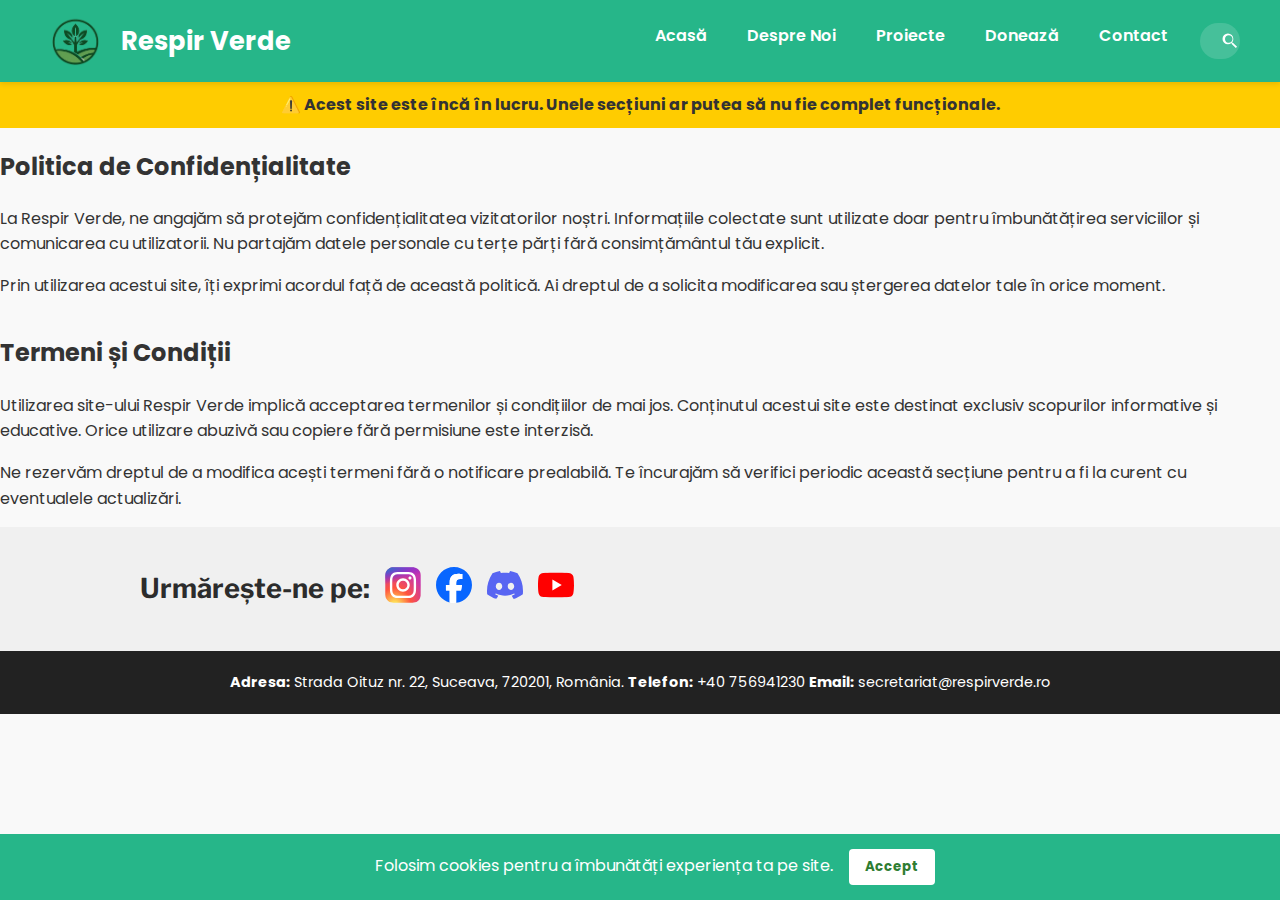
<file: cookies.html>
<!DOCTYPE html>
<html lang="ro">
<head>
  <meta charset="UTF-8">
  <meta name="viewport" content="width=device-width, initial-scale=1.0">
  <title>Respir Verde</title>
  <meta name="description" content="Respir Verde - Implică-te pentru un aer mai curat! Proiecte de ecologizare, reciclare și plantare de copaci în România.">
  <meta name="keywords" content="ecologie, reciclare, plantare copaci, mediu curat, aer curat, proiecte ecologice, Respir Verde, Suceava">
  <meta name="author" content="Respir Verde">

  <!-- Fonturi -->
  <link href="https://fonts.googleapis.com/css2?family=Libre+Franklin:wght@700&display=swap" rel="stylesheet">
  <link href="https://fonts.googleapis.com/css2?family=Poppins:wght@700&display=swap" rel="stylesheet">
  <link rel="icon" type="image/png" href="icon.png">
  <link rel="stylesheet" href="style.css"> <!-- Asigură-te că stilul este încărcat -->
</head>
<body class="js-loading"> <!-- Clasa js-loading este aplicată la început pentru a ascunde pagina -->

  <!-- HEADER -->
  <header>
    <div class="header-top">
      <div class="logo-container">
        <a href="https://respirverde.ro" class="logo-link">
          <div class="logo-container">
            <img src="logo.png" alt="Logo Respir Verde">
            <h1>Respir Verde</h1>
          </div>
        </a>
      </div>
<nav>
  <ul>
    <li><a href="index.html">Acasă</a></li>
    <li><a href="despre.html">Despre Noi</a></li>
    <li><a href="proiecte.html">Proiecte</a></li>
    <li><a href="doneaza.html">Donează</a></li>
    <li><a href="contact.html">Contact</a></li>
    <li>
      <form class="search-toggle-form" id="searchForm" action="/search" method="GET">
        <input type="text" name="q" id="searchInput" class="search-input" placeholder="Caută...">
        <button type="button" class="search-icon" aria-label="Deschide căutarea">
          <svg xmlns="http://www.w3.org/2000/svg" height="20" width="20" viewBox="0 0 24 24" fill="white">
            <path d="M15.5 14h-.79l-.28-.27A6.471 6.471 0 0016 9.5 6.5 6.5 0 109.5 16a6.471 6.471 0 004.23-1.57l.27.28v.79l5 4.99L20.49 19l-4.99-5zm-6 0C8.01 14 6 11.99 6 9.5S8.01 5 10.5 5 15 7.01 15 9.5 12.99 14 10.5 14z"/>
          </svg>
        </button>
        <button type="submit" class="search-submit">Go</button>
      </form>
    </li>
  </ul>
</nav>

    </div>
  </header>

  <!-- Bara galbenă de notificare -->
  <div class="notification-bar">
    ⚠️ Acest site este încă în lucru. Unele secțiuni ar putea să nu fie complet funcționale.
  </div>

<!-- POLITICA DE CONFIDENȚIALITATE -->
<section id="politica-confidentialitate" class="legal-section">
  <h2>Politica de Confidențialitate</h2>
  <p>
    La Respir Verde, ne angajăm să protejăm confidențialitatea vizitatorilor noștri. Informațiile colectate sunt utilizate doar pentru îmbunătățirea serviciilor și comunicarea cu utilizatorii. Nu partajăm datele personale cu terțe părți fără consimțământul tău explicit.
  </p>
  <p>
    Prin utilizarea acestui site, îți exprimi acordul față de această politică. Ai dreptul de a solicita modificarea sau ștergerea datelor tale în orice moment.
  </p>
</section>

<!-- TERMENI ȘI CONDIȚII -->
<section id="termeni-conditii" class="legal-section">
  <h2>Termeni și Condiții</h2>
  <p>
    Utilizarea site-ului Respir Verde implică acceptarea termenilor și condițiilor de mai jos. Conținutul acestui site este destinat exclusiv scopurilor informative și educative. Orice utilizare abuzivă sau copiere fără permisiune este interzisă.
  </p>
  <p>
    Ne rezervăm dreptul de a modifica acești termeni fără o notificare prealabilă. Te încurajăm să verifici periodic această secțiune pentru a fi la curent cu eventualele actualizări.
  </p>
</section>

  <!-- URMĂREȘTE-NE -->
  <section class="follow-us">
    <div class="follow-us-container">
      <h3>Urmărește-ne pe:</h3>
      <div class="social-links">
        <a href="https://instagram.com/respirverde" target="_blank" rel="noopener">
          <img src="icons/instagram.svg" alt="Instagram">
        </a>
        <a href="https://www.facebook.com/profile.php?id=61579107452921" target="_blank" rel="noopener">
          <img src="icons/facebook.svg" alt="Facebook">
        </a>
        <a href="https://discord.gg/t3sA7vGxTd" target="_blank" rel="noopener">
          <img src="icons/discord.svg" alt="Discord">
        </a>
        <a href="https://youtube.com" target="_blank" rel="noopener">
          <img src="icons/youtube.svg" alt="YouTube">
        </a>
      </div>
    </div>
  </section>

  <!-- FOOTER -->
  <footer>
    <p><strong>Adresa:</strong> Strada Oituz nr. 22, Suceava, 720201, România. 
      <strong>Telefon:</strong> +40 756941230 
      <strong>Email:</strong> secretariat@respirverde.ro
    </p>
  </footer>

  <!-- COOKIE BANNER -->
  <div id="cookie-banner">
    <span>Folosim cookies pentru a îmbunătăți experiența ta pe site.</span>
    <button id="accept-cookies" style="
      margin-left: 12px;
      background-color: #fff;
      color: #2e7d32;
      border: none;
      padding: 8px 16px;
      border-radius: 4px;
      font-weight: bold;
      cursor: pointer;
      font-family: 'Poppins', sans-serif;
    ">Accept</button>
  </div>

  <!-- Scriptul de cookies -->
  <script>
    window.addEventListener("DOMContentLoaded", function () {
      const banner = document.getElementById("cookie-banner");
      const acceptBtn = document.getElementById("accept-cookies");

      if (!localStorage.getItem("cookiesAccepted")) {
        banner.classList.add("show");
      }

      acceptBtn.addEventListener("click", function () {
        localStorage.setItem("cookiesAccepted", "true");
        banner.classList.remove("show");
      });

      // Eliminăm efectul de fade-in
      document.body.classList.remove("js-loading"); // Eliminăm clasa js-loading
      // Nu adăugăm nimic în locul clasei fade-in, deci pagina va apărea normal
    });
  </script>

  <!-- Script de căutare -->
  <script>
    document.addEventListener("DOMContentLoaded", function () {
      const form = document.querySelector(".search-toggle-form");
      const iconBtn = form.querySelector(".search-icon");
      const input = form.querySelector(".search-input");

      // Ascultă clicul pe iconiță
      iconBtn.addEventListener("click", function () {
        form.classList.toggle("open");
        if (form.classList.contains("open")) {
          input.focus();
        }
      });

      // Închide bara de căutare dacă se pierde focusul
      input.addEventListener("blur", function () {
        setTimeout(() => form.classList.remove("open"), 200);
      });

      // Ascultă trimiterea formularului pentru căutare
      form.addEventListener('submit', function (e) {
        e.preventDefault(); // Previne trimiterea formularului

        const searchQuery = document.getElementById('searchInput').value.toLowerCase();
        const content = document.getElementById('content');
        const paragraphs = content.getElementsByTagName('p');
        let found = false;
        const searchResults = document.createElement('div');
        
        // Căutăm termenul introdus în conținut
        Array.from(paragraphs).forEach(paragraph => {
          if (paragraph.textContent.toLowerCase().includes(searchQuery)) {
            found = true;
            const result = document.createElement('div');
            result.textContent = 'Rezultate găsite: ' + paragraph.textContent;
            searchResults.appendChild(result);
          }
        });

        if (!found) {
          searchResults.textContent = 'Nu s-au găsit rezultate.';
        }

        // Afișăm rezultatele căutării
        document.body.appendChild(searchResults);
      });
    });
  </script>

<script>
  document.addEventListener("DOMContentLoaded", function () {
    // La încărcare, fă fade-in
    document.body.classList.add('fade-in');
    
    // Ascultă clicul pe linkuri interne pentru a face fade-out
    document.querySelectorAll("a[href]").forEach(link => {
      const href = link.getAttribute("href");

      // Ignoră linkurile externe, anchor (#) și cele cu target="_blank"
      if (
        href.startsWith("http") || 
        href.startsWith("#") || 
        link.getAttribute("target") === "_blank"
      ) return;

      link.addEventListener("click", function (e) {
        e.preventDefault();
        const destination = this.href;

        document.body.classList.remove('fade-in'); // Oprește fade-in înainte de a aplica fade-out
        document.body.classList.add('fade-out');

        // După 500ms (durata animației), navighează la pagina dorită
        setTimeout(() => {
          window.location.href = destination;
        }, 500); // aceeași durată ca în CSS
      });
    });
  });
</script>
</body>
</html>
</file>
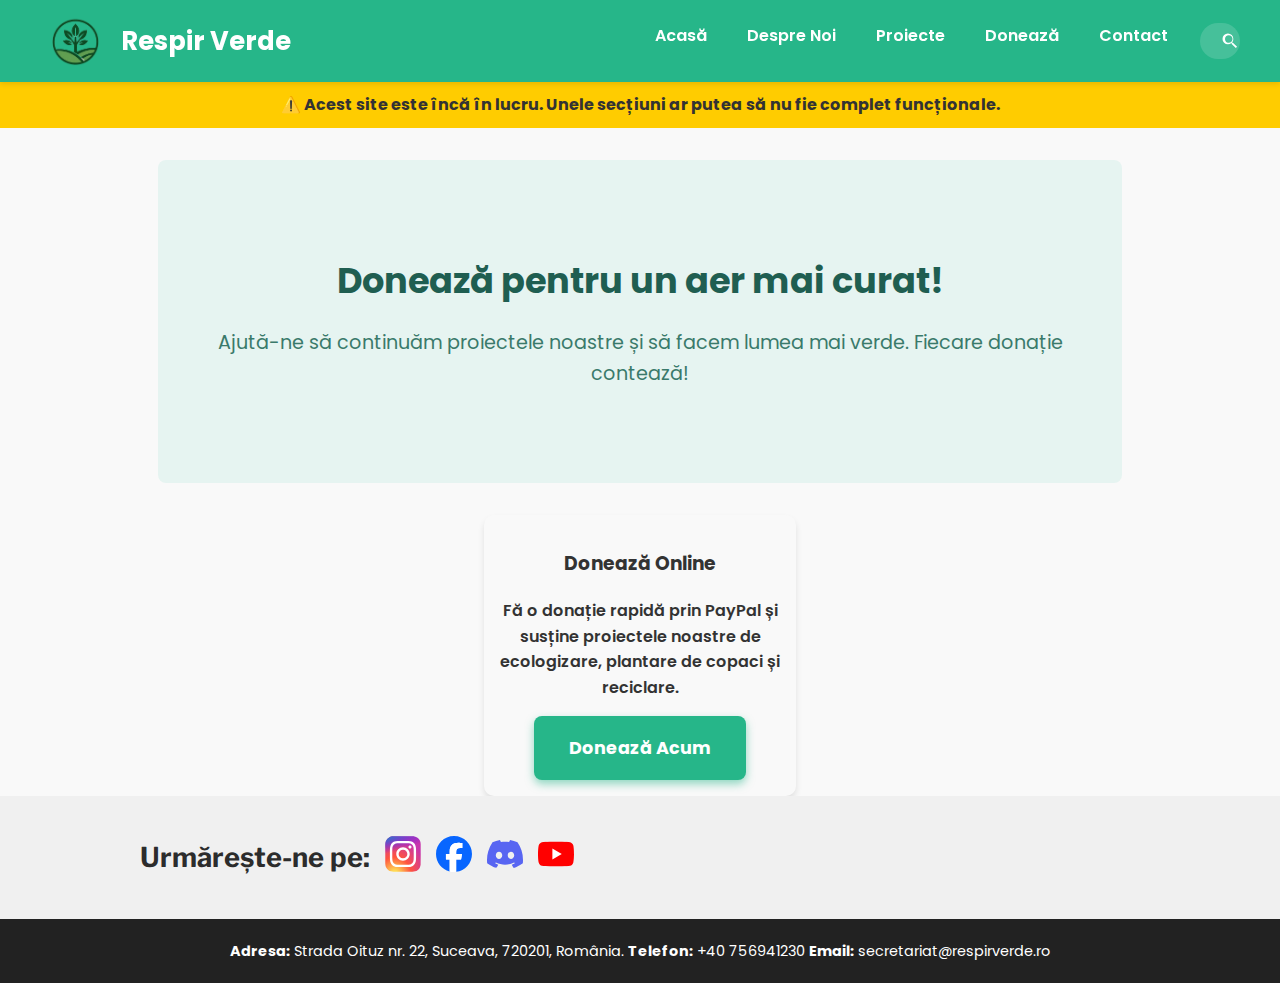
<file: doneaza.html>
<!DOCTYPE html>
<html lang="ro">
<head>
  <meta charset="UTF-8">
  <meta name="viewport" content="width=device-width, initial-scale=1.0">
  <title>Donează – Respir Verde</title>
  <link href="https://fonts.googleapis.com/css2?family=Libre+Franklin:wght@700&display=swap" rel="stylesheet">
  <link href="https://fonts.googleapis.com/css2?family=Poppins:wght@700&display=swap" rel="stylesheet">
  <link rel="icon" type="image/png" href="icon.png">
  <link rel="stylesheet" href="style.css">
</head>
<body>
  <!-- Header -->
  <header>
    <div class="header-top">
      <div class="logo-container">
        <a href="index.html" class="logo-link">
          <div class="logo-container">
            <img src="logo.png" alt="Logo Respir Verde">
            <h1>Respir Verde</h1>
          </div>
        </a>
      </div>
      <nav>
        <ul>
		<li><a href="index.html">Acasă</a></li>
		<li><a href="despre.html">Despre Noi</a></li>
		<li><a href="proiecte.html">Proiecte</a></li>
		<li><a href="doneaza.html">Donează</a></li>
		<li><a href="contact.html">Contact</a></li>
    <li>
      <form class="search-toggle-form" id="searchForm" action="/search" method="GET">
        <input type="text" name="q" id="searchInput" class="search-input" placeholder="Caută...">
        <button type="button" class="search-icon" aria-label="Deschide căutarea">
          <svg xmlns="http://www.w3.org/2000/svg" height="20" width="20" viewBox="0 0 24 24" fill="white">
            <path d="M15.5 14h-.79l-.28-.27A6.471 6.471 0 0016 9.5 6.5 6.5 0 109.5 16a6.471 6.471 0 004.23-1.57l.27.28v.79l5 4.99L20.49 19l-4.99-5zm-6 0C8.01 14 6 11.99 6 9.5S8.01 5 10.5 5 15 7.01 15 9.5 12.99 14 10.5 14z"/>
          </svg>
        </button>
        <button type="submit" class="search-submit">Go</button>
      </form>
    </li>
        </ul>
      </nav>
    </div>
  </header>
  <!-- Bara galbenă de notificare -->
  <div class="notification-bar">
    ⚠️ Acest site este încă în lucru. Unele secțiuni ar putea să nu fie complet funcționale.
  </div>
  <!-- Secțiune Donează -->
  <section class="hero">
    <h2>Donează pentru un aer mai curat!</h2>
    <p>Ajută-ne să continuăm proiectele noastre și să facem lumea mai verde. Fiecare donație contează!</p>
  </section>

  <section class="doneaza">
    <div class="grid">
      <div class="card">
        <h3>Donează Online</h3>
        <p>Fă o donație rapidă prin PayPal și susține proiectele noastre de ecologizare, plantare de copaci și reciclare.</p>
        <a href="https://www.paypal.me/" class="btn" target="_blank" rel="noopener">
          Donează Acum
        </a>
      </div>
  </section>

   <!-- URMĂREȘTE-NE -->
  <section class="follow-us">
    <div class="follow-us-container">
      <h3>Urmărește-ne pe:</h3>
      <div class="social-links">
        <a href="https://instagram.com/respirverde" target="_blank" rel="noopener">
          <img src="icons/instagram.svg" alt="Instagram">
        </a>
        <a href="https://www.facebook.com/profile.php?id=61579107452921" target="_blank" rel="noopener">
          <img src="icons/facebook.svg" alt="Facebook">
        </a>
        <a href="https://discord.gg/t3sA7vGxTd" target="_blank" rel="noopener">
          <img src="icons/discord.svg" alt="Discord">
        </a>
        <a href="https://youtube.com" target="_blank" rel="noopener">
          <img src="icons/youtube.svg" alt="YouTube">
        </a>
      </div>
    </div>
  </section>
  <!-- Footer -->
  <footer>
    <p><strong>Adresa:</strong> Strada Oituz nr. 22, Suceava, 720201, România. 
    <strong>Telefon:</strong> +40 756941230 
    <strong>Email:</strong> secretariat@respirverde.ro</p>
  </footer>

  <!-- Script de căutare -->
  <script>
    document.addEventListener("DOMContentLoaded", function () {
      const form = document.querySelector(".search-toggle-form");
      const iconBtn = form.querySelector(".search-icon");
      const input = form.querySelector(".search-input");

      // Ascultă clicul pe iconiță
      iconBtn.addEventListener("click", function () {
        form.classList.toggle("open");
        if (form.classList.contains("open")) {
          input.focus();
        }
      });

      // Închide bara de căutare dacă se pierde focusul
      input.addEventListener("blur", function () {
        setTimeout(() => form.classList.remove("open"), 200);
      });

      // Ascultă trimiterea formularului pentru căutare
      form.addEventListener('submit', function (e) {
        e.preventDefault(); // Previne trimiterea formularului

        const searchQuery = document.getElementById('searchInput').value.toLowerCase();
        const content = document.getElementById('content');
        const paragraphs = content.getElementsByTagName('p');
        let found = false;
        const searchResults = document.createElement('div');
        
        // Căutăm termenul introdus în conținut
        Array.from(paragraphs).forEach(paragraph => {
          if (paragraph.textContent.toLowerCase().includes(searchQuery)) {
            found = true;
            const result = document.createElement('div');
            result.textContent = 'Rezultate găsite: ' + paragraph.textContent;
            searchResults.appendChild(result);
          }
        });

        if (!found) {
          searchResults.textContent = 'Nu s-au găsit rezultate.';
        }

        // Afișăm rezultatele căutării
        document.body.appendChild(searchResults);
      });
    });
  </script>

<script>
  document.addEventListener("DOMContentLoaded", function () {
    // La încărcare, fă fade-in
    document.body.classList.add('fade-in');
    
    // Ascultă clicul pe linkuri interne pentru a face fade-out
    document.querySelectorAll("a[href]").forEach(link => {
      const href = link.getAttribute("href");

      // Ignoră linkurile externe, anchor (#) și cele cu target="_blank"
      if (
        href.startsWith("http") || 
        href.startsWith("#") || 
        link.getAttribute("target") === "_blank"
      ) return;

      link.addEventListener("click", function (e) {
        e.preventDefault();
        const destination = this.href;

        document.body.classList.remove('fade-in'); // Oprește fade-in înainte de a aplica fade-out
        document.body.classList.add('fade-out');

        // După 500ms (durata animației), navighează la pagina dorită
        setTimeout(() => {
          window.location.href = destination;
        }, 500); // aceeași durată ca în CSS
      });
    });
  });
</script>

</body>
</html>
</file>
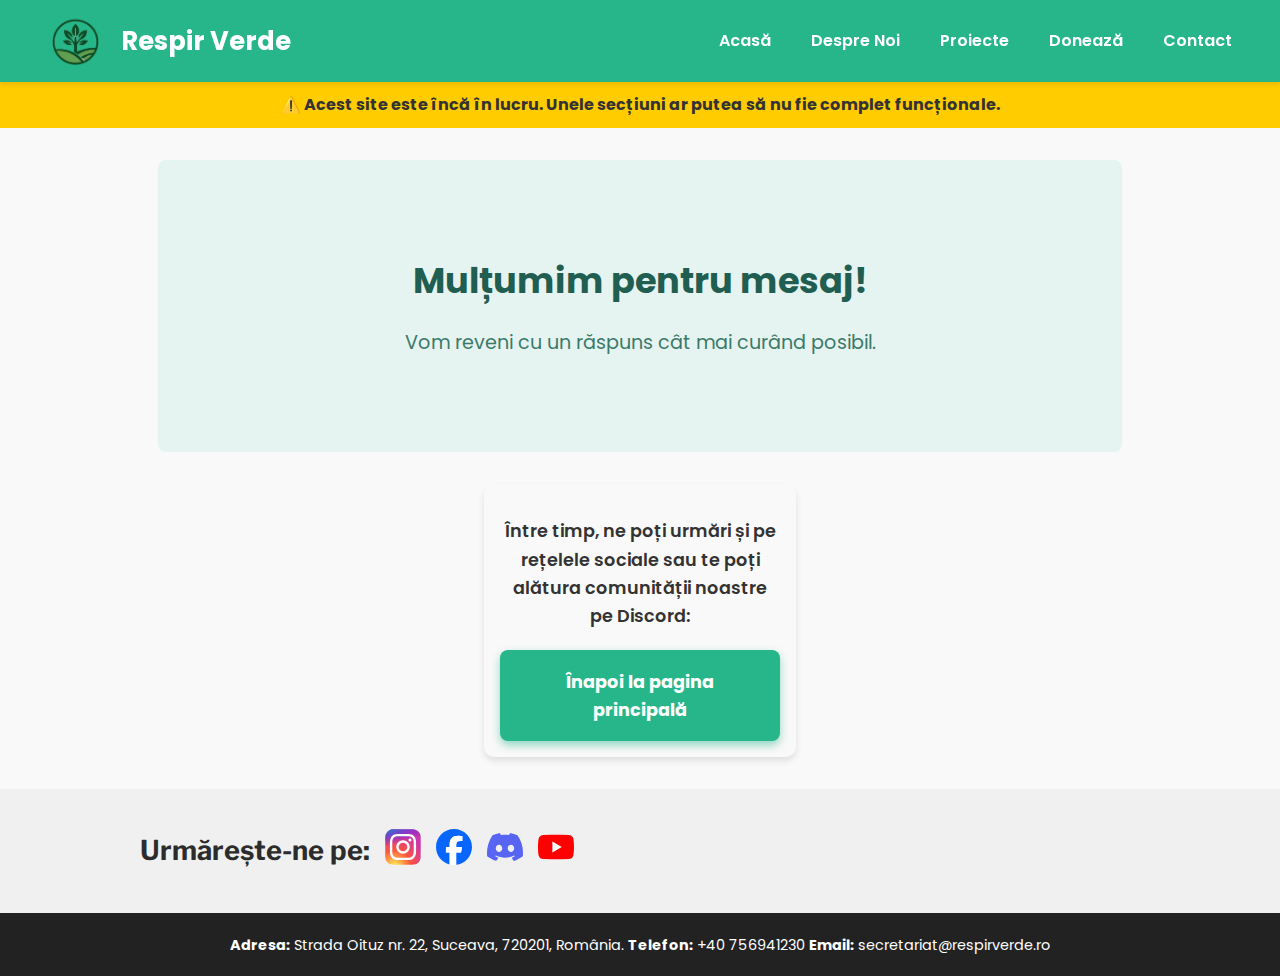
<file: multumim.html>
<!DOCTYPE html>
<html lang="ro">
<head>
  <meta charset="UTF-8">
  <meta name="viewport" content="width=device-width, initial-scale=1.0">
  <title>Mulțumim – Respir Verde</title>
  <link rel="icon" type="image/png" href="icon.png">
  <link href="https://fonts.googleapis.com/css2?family=Libre+Franklin:wght@700&display=swap" rel="stylesheet">
  <link href="https://fonts.googleapis.com/css2?family=Poppins:wght@700&display=swap" rel="stylesheet">
  <link rel="stylesheet" href="style.css">
</head>
<body>

  <!-- Header -->
  <header>
    <div class="header-top">
      <div class="logo-container">
        <a href="index.html" class="logo-link">
          <img src="logo.png" alt="Logo Respir Verde">
          <h1>Respir Verde</h1>
        </a>
      </div>
      <nav>
        <ul>
          <li><a href="index.html">Acasă</a></li>
          <li><a href="despre.html">Despre Noi</a></li>
          <li><a href="proiecte.html">Proiecte</a></li>
          <li><a href="doneaza.html">Donează</a></li>
          <li><a href="contact.html">Contact</a></li>
        </ul>
      </nav>
    </div>
  </header>
  <!-- Bara galbenă de notificare -->
  <div class="notification-bar">
    ⚠️ Acest site este încă în lucru. Unele secțiuni ar putea să nu fie complet funcționale.
  </div>
  <!-- Conținut principal -->
  <main>
    <section class="hero">
      <h2>Mulțumim pentru mesaj!</h2>
      <p>Vom reveni cu un răspuns cât mai curând posibil.</p>
    </section>

    <section class="proiecte">
      <div class="grid" style="justify-content: center;">
        <div class="card" style="max-width: 600px; text-align: center;">
          <p style="font-size: 1.1rem; margin-bottom: 20px;">Între timp, ne poți urmări și pe rețelele sociale sau te poți alătura comunității noastre pe Discord:</p>
          <a href="index.html" class="btn">Înapoi la pagina principală</a>
        </div>
      </div>
    </section>
  </main>
  <!-- URMĂREȘTE-NE -->
  <section class="follow-us">
    <div class="follow-us-container">
      <h3>Urmărește-ne pe:</h3>
      <div class="social-links">
        <a href="https://instagram.com/respirverde" target="_blank" rel="noopener">
          <img src="icons/instagram.svg" alt="Instagram">
        </a>
        <a href="https://www.facebook.com/profile.php?id=61579107452921" target="_blank" rel="noopener">
          <img src="icons/facebook.svg" alt="Facebook">
        </a>
        <a href="https://discord.gg/t3sA7vGxTd" target="_blank" rel="noopener">
          <img src="icons/discord.svg" alt="Discord">
        </a>
        <a href="https://youtube.com" target="_blank" rel="noopener">
          <img src="icons/youtube.svg" alt="YouTube">
        </a>
      </div>
    </div>
  </section>
</section>
  <!-- Footer -->
  <footer>
    <p><strong>Adresa:</strong> Strada Oituz nr. 22, Suceava, 720201, România. 
    <strong>Telefon:</strong> +40 756941230 
    <strong>Email:</strong> secretariat@respirverde.ro</p>
  </footer>

<script>
  document.addEventListener("DOMContentLoaded", function () {
    // La încărcare, fă fade-in
    document.body.classList.add('fade-in');
    
    // Ascultă clicul pe linkuri interne pentru a face fade-out
    document.querySelectorAll("a[href]").forEach(link => {
      const href = link.getAttribute("href");

      // Ignoră linkurile externe, anchor (#) și cele cu target="_blank"
      if (
        href.startsWith("http") || 
        href.startsWith("#") || 
        link.getAttribute("target") === "_blank"
      ) return;

      link.addEventListener("click", function (e) {
        e.preventDefault();
        const destination = this.href;

        document.body.classList.remove('fade-in'); // Oprește fade-in înainte de a aplica fade-out
        document.body.classList.add('fade-out');

        // După 500ms (durata animației), navighează la pagina dorită
        setTimeout(() => {
          window.location.href = destination;
        }, 500); // aceeași durată ca în CSS
      });
    });
  });
</script>

</body>
</html>
</file>
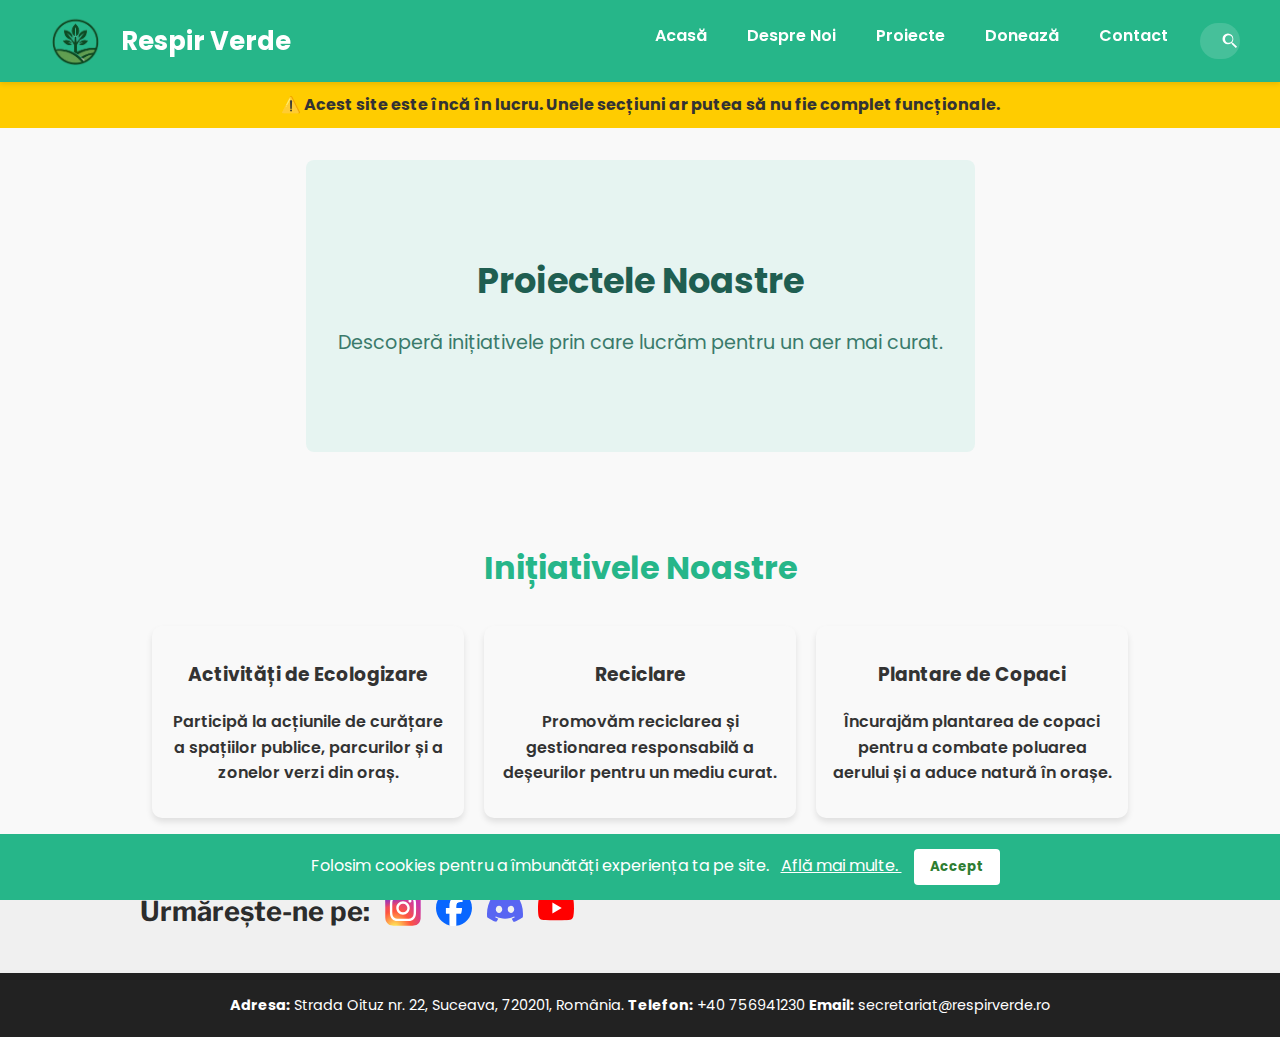
<file: proiecte.html>
<!DOCTYPE html>
<html lang="ro">
<head>
  <meta charset="UTF-8">
  <meta name="viewport" content="width=device-width, initial-scale=1.0">
  <title>Proiecte – Respir Verde</title>
  <link href="https://fonts.googleapis.com/css2?family=Libre+Franklin:wght@700&display=swap" rel="stylesheet">
  <link href="https://fonts.googleapis.com/css2?family=Poppins:wght@700&display=swap" rel="stylesheet">
  <link rel="icon" type="image/png" href="icon.png">
  <link rel="stylesheet" href="style.css">
</head>
<body>
  <!-- Header -->
  <header>
    <div class="header-top">
      <div class="logo-container">
        <a href="index.html" class="logo-link">
          <div class="logo-container">
            <img src="logo.png" alt="Logo Respir Verde">
            <h1>Respir Verde</h1>
          </div>
        </a>
      </div>
      <nav>
        <ul>
          <li><a href="index.html">Acasă</a></li>
          <li><a href="despre.html">Despre Noi</a></li>
          <li><a href="proiecte.html">Proiecte</a></li>
          <li><a href="doneaza.html">Donează</a></li>
          <li><a href="contact.html">Contact</a></li>
    <li>
      <form class="search-toggle-form" id="searchForm" action="/search" method="GET">
        <input type="text" name="q" id="searchInput" class="search-input" placeholder="Caută...">
        <button type="button" class="search-icon" aria-label="Deschide căutarea">
          <svg xmlns="http://www.w3.org/2000/svg" height="20" width="20" viewBox="0 0 24 24" fill="white">
            <path d="M15.5 14h-.79l-.28-.27A6.471 6.471 0 0016 9.5 6.5 6.5 0 109.5 16a6.471 6.471 0 004.23-1.57l.27.28v.79l5 4.99L20.49 19l-4.99-5zm-6 0C8.01 14 6 11.99 6 9.5S8.01 5 10.5 5 15 7.01 15 9.5 12.99 14 10.5 14z"/>
          </svg>
        </button>
        <button type="submit" class="search-submit">Go</button>
      </form>
    </li>
        </ul>
      </nav>
    </div>
  </header>
  <!-- Bara galbenă de notificare -->
  <div class="notification-bar">
    ⚠️ Acest site este încă în lucru. Unele secțiuni ar putea să nu fie complet funcționale.
  </div>
  <!-- Secțiune Proiecte -->
  <section class="hero">
    <h2>Proiectele Noastre</h2>
    <p>Descoperă inițiativele prin care lucrăm pentru un aer mai curat.</p>
  </section>

  <section class="proiecte">
    <h2>Inițiativele Noastre</h2>
    <div class="grid">
      <div class="card">
        <h3>Activități de Ecologizare</h3>
        <p>Participă la acțiunile de curățare a spațiilor publice, parcurilor și a zonelor verzi din oraș.</p>
      </div>
      <div class="card">
        <h3>Reciclare</h3>
        <p>Promovăm reciclarea și gestionarea responsabilă a deșeurilor pentru un mediu curat.</p>
      </div>
      <div class="card">
        <h3>Plantare de Copaci</h3>
        <p>Încurajăm plantarea de copaci pentru a combate poluarea aerului și a aduce natură în orașe.</p>
      </div>
    </div>
  </section>

  <!-- URMĂREȘTE-NE -->
  <section class="follow-us">
    <div class="follow-us-container">
      <h3>Urmărește-ne pe:</h3>
      <div class="social-links">
        <a href="https://instagram.com/respirverde" target="_blank" rel="noopener">
          <img src="icons/instagram.svg" alt="Instagram">
        </a>
        <a href="https://www.facebook.com/profile.php?id=61579107452921" target="_blank" rel="noopener">
          <img src="icons/facebook.svg" alt="Facebook">
        </a>
        <a href="https://discord.gg/t3sA7vGxTd" target="_blank" rel="noopener">
          <img src="icons/discord.svg" alt="Discord">
        </a>
        <a href="https://youtube.com" target="_blank" rel="noopener">
          <img src="icons/youtube.svg" alt="YouTube">
        </a>
      </div>
    </div>
  </section>

  <!-- Footer -->
  <footer>
    <p><strong>Adresa:</strong> Strada Oituz nr. 22, Suceava, 720201, România. 
    <strong>Telefon:</strong> +40 756941230 
    <strong>Email:</strong> secretariat@respirverde.ro</p>
  </footer>

  <!-- COOKIE BANNER -->
  <div id="cookie-banner">
<span>
  Folosim cookies pentru a îmbunătăți experiența ta pe site.
  <a href="cookies.html" style="color: #fff; text-decoration: underline; margin-left: 8px;"> Află mai multe.
  </a>
</span>
    <button id="accept-cookies" style="
      margin-left: 12px;
      background-color: #fff;
      color: #2e7d32;
      border: none;
      padding: 8px 16px;
      border-radius: 4px;
      font-weight: bold;
      cursor: pointer;
      font-family: 'Poppins', sans-serif;
    ">Accept</button>
  </div>

  <!-- Scriptul de cookies -->
  <script>
    window.addEventListener("DOMContentLoaded", function () {
      const banner = document.getElementById("cookie-banner");
      const acceptBtn = document.getElementById("accept-cookies");

      if (!localStorage.getItem("cookiesAccepted")) {
        banner.classList.add("show");
      }

      acceptBtn.addEventListener("click", function () {
        localStorage.setItem("cookiesAccepted", "true");
        banner.classList.remove("show");
      });

      // Eliminăm efectul de fade-in
      document.body.classList.remove("js-loading"); // Eliminăm clasa js-loading
      // Nu adăugăm nimic în locul clasei fade-in, deci pagina va apărea normal
    });
  </script>

<script>
  document.addEventListener("DOMContentLoaded", function () {
    // La încărcare, fă fade-in
    document.body.classList.add('fade-in');
    
    // Ascultă clicul pe linkuri interne pentru a face fade-out
    document.querySelectorAll("a[href]").forEach(link => {
      const href = link.getAttribute("href");

      // Ignoră linkurile externe, anchor (#) și cele cu target="_blank"
      if (
        href.startsWith("http") || 
        href.startsWith("#") || 
        link.getAttribute("target") === "_blank"
      ) return;

      link.addEventListener("click", function (e) {
        e.preventDefault();
        const destination = this.href;

        document.body.classList.remove('fade-in'); // Oprește fade-in înainte de a aplica fade-out
        document.body.classList.add('fade-out');

        // După 500ms (durata animației), navighează la pagina dorită
        setTimeout(() => {
          window.location.href = destination;
        }, 500); // aceeași durată ca în CSS
      });
    });
  });
</script>

</body>
</html>
</file>
<file: style.css>
/* ===== RESET & STRUCTURĂ DE BAZĂ ===== */
html, body {
  height: 100%;
  margin: 0;
  padding: 0;
  font-family: 'Poppins', sans-serif;
  background-color: #f9f9f9;
  color: #333;
  line-height: 1.6;
  display: flex;
  flex-direction: column;
}

@media (max-width: 768px) {
    body {
        font-size: 16px;
    }
}

/* ===== HEADER ===== */
header {
  position: sticky;  /* Fixează header-ul când derulezi */
  top: 0;  /* Se va fixa la partea de sus a paginii */
  background-color: #26B689;
  color: white;
  padding: 1em 2em;
  z-index: 1000;  /* Asigură că header-ul va rămâne deasupra altor elemente */
  box-shadow: 0 2px 5px rgba(0, 0, 0, 0.1);  /* Adaugă umbră pentru un efect vizual plăcut */
}

.header-top {
  display: flex;
  justify-content: space-between;
  align-items: center;
  max-width: 1200px;
  margin: 0 auto;
}

.logo-container {
  display: flex;
  align-items: center;
  gap: 10px;
}

.logo-container img {
  height: 50px;
}

.logo-container h1 {
  margin: 0;
  font-size: 1.6em;
}

.logo-container a {
  text-decoration: none;
  display: inline-flex;
  align-items: center;
  gap: 10px;
  color: white;
}

.logo-container a:hover {
  text-decoration: none;
}

/* ===== NAVIGAȚIE ===== */
nav ul {
  list-style: none;
  display: flex;
  gap: 1.5em;
  margin: 0;
  padding: 0;
}

nav ul li a {
  color: white;
  text-decoration: none;
  font-weight: 600;
  padding: 0.3em 0.5em;
  border-radius: 4px;
  transition: background-color 0.3s ease;
}

nav ul li a:hover {
  background-color: rgba(255, 255, 255, 0.2);
}

/* ===== NOTIFICARE ÎN LUCRU ===== */
.notification-bar {
  background-color: #ffcc00;
  color: #333;
  text-align: center;
  padding: 10px;
  font-size: 16px;
  font-weight: bold;
}

/* ===== SECȚIUNE HERO ===== */
.hero {
  background-color: #e6f4f1;
  padding: 4em 2em;
  text-align: center;
  max-width: 900px;
  margin: 2em auto;
  border-radius: 8px;
}

.hero h2 {
  font-size: 2.2em;
  margin-bottom: 0.5em;
  color: #1f5e51;
}

.hero p {
  font-size: 1.2em;
  margin-bottom: 1.5em;
  color: #3a7a6b;
}

.btn {
  display: inline-flex;
  align-items: center;
  gap: 10px;
  padding: 1em 2em;
  background: #26B689;
  color: white;
  text-decoration: none;
  font-weight: bold;
  border-radius: 8px;
  box-shadow: 0 4px 8px rgba(38, 182, 137, 0.5);
  transition: background-color 0.3s ease, transform 0.2s ease;
  font-size: 1.1em;
}

.btn:hover {
  background-color: #1e8a6a;
  transform: scale(1.05);
}

.btn img.icon {
  height: 20px;
  width: auto;
}

/* ===== PROIECTE ===== */
.proiecte {
  max-width: 1200px;
  margin: 2em auto;
  padding: 0 1em;
}

.proiecte h2 {
  text-align: center;
  font-size: 2em;
  margin-bottom: 1em;
  color: #26B689;
}

.grid {
  display: flex;
  gap: 20px;
  justify-content: center;
  flex-wrap: wrap;
}

.card {
  background: #f9f9f9;
  border-radius: 10px;
  padding: 16px;
  text-align: center;
  box-shadow: 0 4px 6px rgba(0, 0, 0, 0.1);
  width: 280px;
  font-weight: 600;
  color: #333;
}

.card img.card-image {
  width: 100%;
  height: auto;
  border-radius: 8px;
  margin-bottom: 10px;
}

/* ===== FOLLOW US ===== */
.follow-us {
  padding: 40px 20px;
  background-color: #f0f0f0;
}

.follow-us-container {
  display: flex;
  align-items: center;
  gap: 15px;
  justify-content: flex-start;
  flex-wrap: wrap;
  max-width: 1000px;
  margin: 0 auto;
}

.follow-us h3 {
  font-family: 'Libre Franklin', sans-serif;
  font-size: 1.7em;
  font-weight: 700;
  margin: 0;
  color: #2c2c2c;
}

.social-links {
  display: flex;
  gap: 15px;
}

.social-links a img {
  width: 36px;
  height: 36px;
  transition: transform 0.3s ease;
}

.social-links a img:hover {
  transform: scale(1.1);
}

/* ===== FOOTER ===== */
footer {
  background-color: #222;
  color: white;
  text-align: center;
  padding: 1.5em 1em;
  font-size: 0.9em;
}

footer p {
  margin: 0;
  max-width: 900px;
  margin-left: auto;
  margin-right: auto;
  line-height: 1.4;
}

footer strong {
  font-weight: 700;
}

/* ===== COOKIE BANNER ===== */
#cookie-banner {
  position: fixed;
  bottom: 0;
  left: 0;
  width: 100%;
  background-color: #26B689;
  color: white;
  font-family: 'Poppins', sans-serif;
  padding: 15px;
  text-align: center;
  display: none;
  z-index: 9999;
}

#cookie-banner.show {
  display: block;
}

/* ===== CĂUTARE ===== */
.search-toggle-form {
  display: flex;
  align-items: center;
  background-color: rgba(255, 255, 255, 0.15);
  border-radius: 20px;
  transition: width 0.4s ease, background-color 0.3s ease;
  width: 40px;
  height: 36px;
  position: relative;
  overflow: hidden;
  justify-content: center;
  padding: 0;
}

.search-toggle-form.open {
  width: 200px;
  justify-content: space-between;
  padding: 0 6px;
}

.search-input {
  flex: 1;
  border: none;
  background: transparent;
  color: white;
  font-size: 0.9em;
  padding: 6px 10px;
  opacity: 0;
  width: 0;
  transition: opacity 0.3s ease, width 0.3s ease;
  pointer-events: none;
}

.search-toggle-form.open .search-input {
  opacity: 1;
  width: 100%;
  pointer-events: auto;
}

.search-icon {
  display: inline-flex;
  justify-content: center;
  align-items: center;
  width: 40px;
  height: 40px;
  background-color: transparent;
  border: none;
  cursor: pointer;
}

.search-icon svg {
  width: 20px;
  height: 20px;
  display: block;
}

.search-icon:hover svg {
  transform: scale(1.1);
}

.search-submit {
  display: none;
}

/* Efectul de estompare la intrare */
body {
  opacity: 0;
  transition: opacity 0.5s ease-in-out;
}

body.fade-in {
  opacity: 1;
}

/* Efectul de estompare la ieșire */
body.fade-out {
  opacity: 0;
}
</file>
